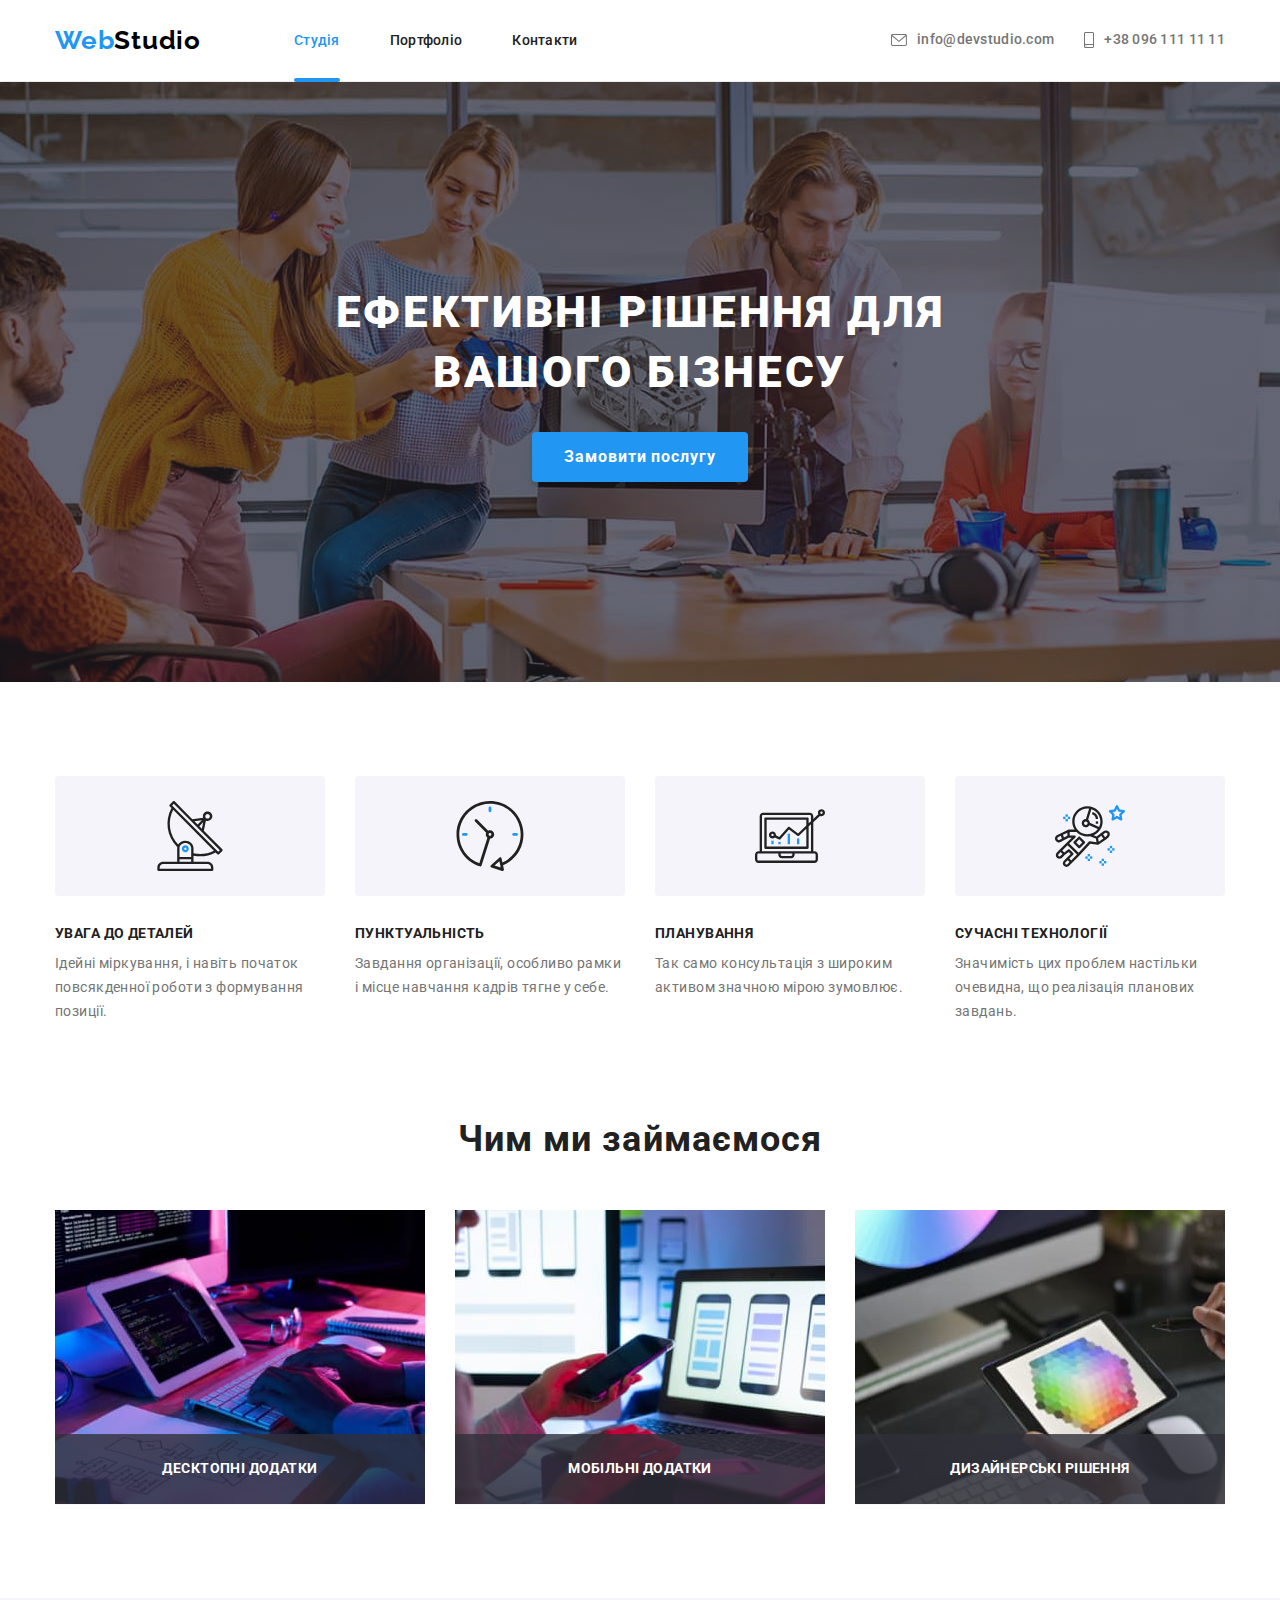
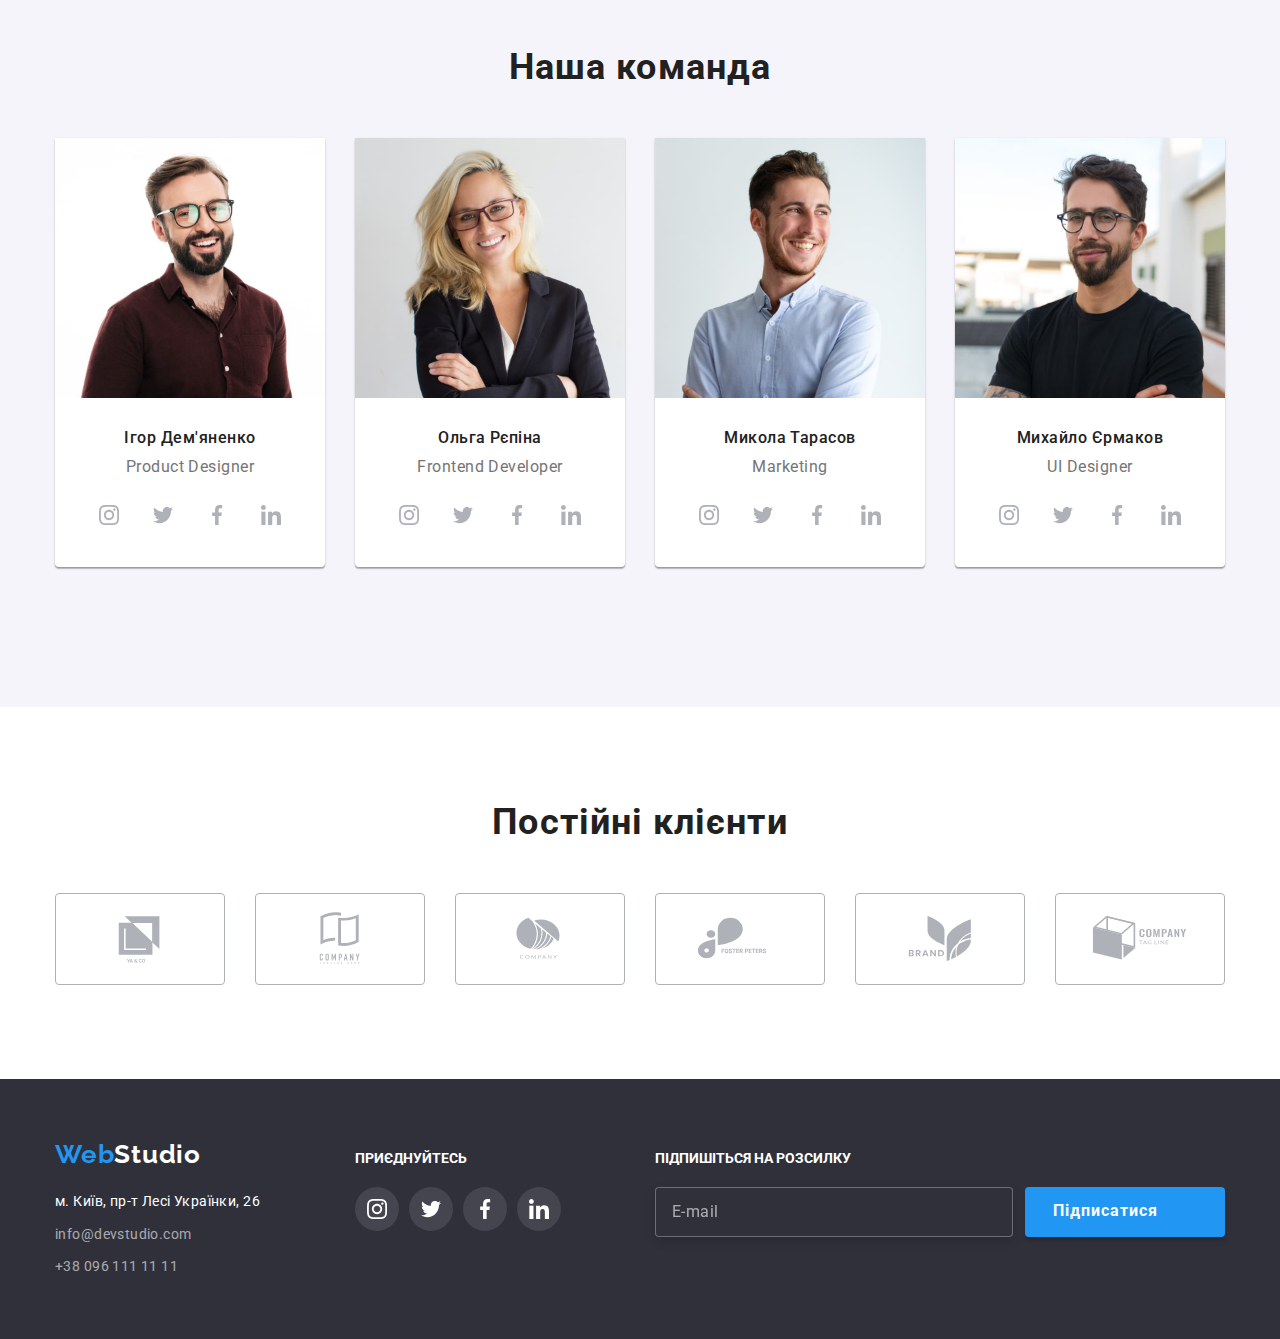
<file: index.html>
<!DOCTYPE html>
<html lang="uk">
  <head>
    <meta charset="UTF-8" />
    <meta http-equiv="X-UA-Compatible" content="IE=edge" />
    <meta name="viewport" content="width=device-width, initial-scale=1.0" />
    <title>Головна</title>
    <!-- шрифти -->
    <link rel="preconnect" href="https://fonts.googleapis.com" />
    <link rel="preconnect" href="https://fonts.gstatic.com" crossorigin />
    <link
      href="https://fonts.googleapis.com/css2?family=Raleway:wght@700&family=Roboto:wght@400;500;700;900&display=swap"
      rel="stylesheet"
    />
    <!-- стилі -->
    <link
      rel="stylesheet"
      href=" https://cdnjs.cloudflare.com/ajax/libs/modern-normalize/1.1.0/modern-normalize.min.css"
    />
    <link rel="stylesheet" href="./css/main.min.css" />
  </head>
  <body>
    <header class="header section">
      <div class="container div-header">
        <nav class="navigaition">
          <a class="logo navigation__logo link" href="./index.html"
            ><span class="logo-accent">Web</span>Studio</a
          >
          <ul class="menu list">
            <li class="menu__list">
              <a
                class="menu__link link-text link-accent link menu__link_current current"
                href="./index.html"
                >Студія</a
              >
            </li>
            <li class="menu__list">
              <a class="menu__link link-text link-accent link" href="./portfolio.html">Портфоліо</a>
            </li>
            <li class="menu__list">
              <a class="menu__link link-text link-accent link" href="">Контакти</a>
            </li>
          </ul>
        </nav>
        <ul class="header-list list">
          <li header-item>
            <a class="mailto link-text link-accent link" href="mailto:info@devstudio.com"
              ><svg
                aria-label="Іконка почтової скриньки"
                class="mailto__icon"
                width="16px"
                height="12px"
              >
                <use href="./images/sprite.svg#icon-envelope"></use></svg
              >info@devstudio.com</a
            >
          </li>
          <li header-item>
            <a class="contact-phone-number link-text link-accent link" href="tel:+380961111111"
              ><svg
                aria-label="Iконка телефон"
                class="contact-phone-number__icon"
                width="10px"
                height="16px"
              >
                <use href="./images/sprite.svg#icon-smartphone"></use></svg
              >+38 096 111 11 11</a
            >
          </li>
        </ul>
      </div>
    </header>
    <main>
      <section class="hero section">
        <div class="container">
          <h1 class="hero-title transform">Ефективні рішення для вашого бізнесу</h1>
          <button type="button" class="button button-primary" data-modal-open>
            Замовити послугу
          </button>
        </div>
      </section>

      <section class="benefits section">
        <div class="container">
          <h2 class="visually-hidden">Hаші переваги</h2>

          <ul class="benefits-list list">
            <li class="benefits-item">
              <div class="benefits-item-div">
                <svg
                  aria-label="Малюнок антени"
                  class="benefits-item-svg"
                  width="70px"
                  heigt="70px"
                >
                  <use href="./images/sprite.svg#icon-antenna"></use>
                </svg>
              </div>
              <h3 class="benefits-title transform">Увага до деталей</h3>
              <p class="benefits-text">
                Ідейні міркування, і навіть початок повсякденної роботи з формування позиції.
              </p>
            </li>

            <li class="benefits-item">
              <div class="benefits-item-div">
                <svg
                  aria-label="Малюнок годинника"
                  class="benefits-item-svg"
                  width="70px"
                  heigt="70px"
                >
                  <use href="./images/sprite.svg#icon-clock"></use>
                </svg>
              </div>
              <h3 class="benefits-title transform">Пунктуальність</h3>
              <p class="benefits-text">
                Завдання організації, особливо рамки і місце навчання кадрів тягне у себе.
              </p>
            </li>
            <li class="benefits-item">
              <div class="benefits-item-div">
                <svg
                  aria-label="Малюнок графіка"
                  class="benefits-item-svg"
                  width="70px"
                  heigt="70px"
                >
                  <use href="./images/sprite.svg#icon-diagram"></use>
                </svg>
              </div>
              <h3 class="benefits-title transform">Планування</h3>
              <p class="benefits-text">
                Так само консультація з широким активом значною мірою зумовлює.
              </p>
            </li>
            <li class="benefits-item">
              <div class="benefits-item-div">
                <svg
                  aria-label="Малюнок астронавта"
                  class="benefits-item-svg"
                  width="70px"
                  heigt="70px"
                >
                  <use href="./images/sprite.svg#icon-astronaut"></use>
                </svg>
              </div>
              <h3 class="benefits-title transform">Сучасні технології</h3>
              <p class="benefits-text">
                Значимість цих проблем настільки очевидна, що реалізація планових завдань.
              </p>
            </li>
          </ul>
        </div>
      </section>

      <section class="work section">
        <div class="container">
          <h2 class="work-title title">Чим ми займаємося</h2>
          <ul class="work-list list">
            <li class="work-item">
              <div class="work-img-wrapper">
                <img
                  class="work-img"
                  src="./images/working_1.jpg"
                  alt="Дівчина робить в офісі"
                  width="370"
                  height="294"
                />
                <p class="work-img-text transform">Десктопні додатки</p>
              </div>
            </li>

            <li class="work-item">
              <div class="work-img-wrapper">
                <img
                  class="work-img"
                  src="./images/working_2.jpg"
                  alt="Дівчина робить в офісі"
                  width="370"
                  height="294"
                />
                <p class="work-img-text transform">Мобільні додатки</p>
              </div>
            </li>

            <li class="work-item">
              <div class="work-img-wrapper">
                <img
                  class="work-img"
                  src="./images/working_3.jpg"
                  alt="Дівчина робить в офісі"
                  width="370"
                  height="294"
                />
                <p class="work-img-text transform">Дизайнерські рішення</p>
              </div>
            </li>
          </ul>
        </div>
      </section>

      <section class="team section">
        <div class="container">
          <h2 class="team-title title">Наша команда</h2>
          <ul class="team-list list">
            <li class="team-item">
              <img
                class="team-img"
                src="./images/igor_demyanenko.jpg"
                alt="Фото сотрудников"
                width="270"
                height="260"
              />
              <h3 class="team-item-title">Ігор Дем'яненко</h3>
              <p class="team-item-text" lang="en">Product Designer</p>
              <ul class="team-social-list list">
                <li class="team-social-item">
                  <a class="team-social-link link" href="https://www.instagram.com/">
                    <svg
                      lang="en"
                      aria-label="icon twitter"
                      class="team-social-icon"
                      width="20"
                      height="20"
                    >
                      <use href="./images/sprite.svg#icon-instagram"></use>
                    </svg>
                  </a>
                </li>
                <li class="team-social-item">
                  <a
                    class="team-social-link link"
                    href="https://twitter.com/
"
                  >
                    <svg
                      lang="en"
                      aria-label="icon twitter"
                      class="team-social-icon"
                      width="20"
                      height="20"
                    >
                      <use href="./images/sprite.svg#icon-twitter"></use></svg
                  ></a>
                </li>

                <li class="team-social-item">
                  <a
                    class="team-social-link link"
                    href="https://www.facebook.com/
"
                    ><svg lang="en" aria-label="" class="team-social-icon" width="20" height="20">
                      <use href="./images/sprite.svg#icon-facebook"></use></svg
                  ></a>
                </li>
                <li class="team-social-item">
                  <a
                    class="team-social-link link"
                    href="https://www.linkedin.com/
"
                    ><svg
                      lang="en"
                      aria-label="icon linkedin"
                      class="team-social-icon"
                      width="20"
                      height="20"
                    >
                      <use href="./images/sprite.svg#icon-linkedin"></use>
                    </svg>
                  </a>
                </li>
              </ul>
            </li>

            <li class="team-item">
              <img
                class="team-img"
                src="./images/olga_repina.jpg"
                alt="Фото сотрудников"
                width="270"
                height="260"
              />
              <h3 class="team-item-title">Ольга Рєпіна</h3>
              <p class="team-item-text" lang="en">Frontend Developer</p>
              <ul class="team-social-list list">
                <li class="team-social-item">
                  <a class="team-social-link link" href="https://www.instagram.com/">
                    <svg
                      lang="en"
                      aria-label="icon instagram"
                      class="team-social-icon"
                      width="20"
                      height="20"
                    >
                      <use href="./images/sprite.svg#icon-instagram"></use>
                    </svg>
                  </a>
                </li>
                <li class="team-social-item">
                  <a
                    class="team-social-link link"
                    href="https://twitter.com/
"
                  >
                    <svg
                      lang="en"
                      aria-label="icon twitter"
                      class="team-social-icon"
                      width="20"
                      height="20"
                    >
                      <use href="./images/sprite.svg#icon-twitter"></use></svg
                  ></a>
                </li>

                <li class="team-social-item">
                  <a
                    class="team-social-link link"
                    href="https://www.facebook.com/
"
                    ><svg lang="en" aria-label="" class="team-social-icon" width="20" height="20">
                      <use href="./images/sprite.svg#icon-facebook"></use></svg
                  ></a>
                </li>
                <li class="team-social-item">
                  <a
                    class="team-social-link link"
                    href="https://www.linkedin.com/
"
                    ><svg
                      lang="en"
                      aria-label="icon linkedin"
                      class="team-social-icon"
                      width="20"
                      height="20"
                    >
                      <use href="./images/sprite.svg#icon-linkedin"></use>
                    </svg>
                  </a>
                </li>
              </ul>
            </li>

            <li class="team-item">
              <img
                class="team-img"
                src="./images/nikolai_tarasov.jpg"
                alt="Фото сотрудников"
                width="270"
                height="260"
              />
              <h3 class="team-item-title">Микола Тарасов</h3>
              <p class="team-item-text" lang="en">Marketing</p>
              <ul class="team-social-list list">
                <li class="team-social-item">
                  <a class="team-social-link link" href="https://www.instagram.com/">
                    <svg
                      lang="en"
                      aria-label="icon instagram"
                      class="team-social-icon"
                      width="20"
                      height="20"
                    >
                      <use href="./images/sprite.svg#icon-instagram"></use>
                    </svg>
                  </a>
                </li>
                <li class="team-social-item">
                  <a
                    class="team-social-link link"
                    href="https://twitter.com/
"
                  >
                    <svg
                      lang="en"
                      aria-label="icon twitter"
                      class="team-social-icon"
                      width="20"
                      height="20"
                    >
                      <use href="./images/sprite.svg#icon-twitter"></use></svg
                  ></a>
                </li>

                <li class="team-social-item">
                  <a
                    class="team-social-link link"
                    href="https://www.facebook.com/
"
                    ><svg lang="en" aria-label="" class="team-social-icon" width="20" height="20">
                      <use href="./images/sprite.svg#icon-facebook"></use></svg
                  ></a>
                </li>
                <li class="team-social-item">
                  <a
                    class="team-social-link link"
                    href="https://www.linkedin.com/
"
                    ><svg
                      lang="en"
                      aria-label="icon linkedin"
                      class="team-social-icon"
                      width="20"
                      height="20"
                    >
                      <use href="./images/sprite.svg#icon-linkedin"></use>
                    </svg>
                  </a>
                </li>
              </ul>
            </li>
            <li class="team-item">
              <img
                class="team-img"
                src="./images/mikhail_ermakov.jpg"
                alt="Фото сотрудников"
                width="270"
                height="260"
              />
              <h3 class="team-item-title">Михайло Єрмаков</h3>
              <p class="team-item-text" lang="en">UI Designer</p>
              <ul class="team-social-list list">
                <li class="team-social-item">
                  <a class="team-social-link link" href="https://www.instagram.com/">
                    <svg
                      lang="en"
                      aria-label="icon instagram"
                      class="team-social-icon"
                      width="20"
                      height="20"
                    >
                      <use href="./images/sprite.svg#icon-instagram"></use>
                    </svg>
                  </a>
                </li>
                <li class="team-social-item">
                  <a
                    class="team-social-link link"
                    href="https://twitter.com/
"
                  >
                    <svg
                      lang="en"
                      aria-label="icon twitter"
                      class="team-social-icon"
                      width="20"
                      height="20"
                    >
                      <use href="./images/sprite.svg#icon-twitter"></use></svg
                  ></a>
                </li>

                <li class="team-social-item">
                  <a
                    class="team-social-link link"
                    href="https://www.facebook.com/
"
                    ><svg lang="en" aria-label="" class="team-social-icon" width="20" height="20">
                      <use href="./images/sprite.svg#icon-facebook"></use></svg
                  ></a>
                </li>
                <li class="team-social-item">
                  <a
                    class="team-social-link link"
                    href="https://www.linkedin.com/
"
                    ><svg
                      lang="en"
                      aria-label="icon linkedin"
                      class="team-social-icon"
                      width="20"
                      height="20"
                    >
                      <use href="./images/sprite.svg#icon-linkedin"></use>
                    </svg>
                  </a>
                </li>
              </ul>
            </li>
          </ul>
        </div>
      </section>

      <section class="client section">
        <div class="container">
          <h2 class="client-title title">Постійні клієнти</h2>
          <ul class="client-list list">
            <li class="client-item">
              <a class="client-link" href=""
                ><svg
                  aria-label="Логотип компанії"
                  class="client-link-icon"
                  width="106"
                  height="60"
                >
                  <use href="./images/sprite.svg#icon-logo1"></use>
                </svg>
              </a>
            </li>
            <li class="client-item">
              <a class="client-link" href=""
                ><svg
                  aria-label="Логотип компанії"
                  class="client-link-icon"
                  width="106"
                  height="60"
                >
                  <use href="./images/sprite.svg#icon-Logo2"></use>
                </svg>
              </a>
            </li>
            <li class="client-item">
              <a class="client-link" href=""
                ><svg
                  aria-label="Логотип компанії"
                  class="client-link-icon"
                  width="106"
                  height="60"
                >
                  <use href="./images/sprite.svg#icon-Logo3"></use>
                </svg>
              </a>
            </li>
            <li class="client-item">
              <a class="client-link" href=""
                ><svg
                  aria-label="Логотип компанії"
                  class="client-link-icon"
                  width="106"
                  height="60"
                >
                  <use href="./images/sprite.svg#icon-Logo4"></use></svg
              ></a>
            </li>
            <li class="client-item">
              <a class="client-link" href=""
                ><svg
                  aria-label="Логотип компанії"
                  class="client-link-icon"
                  width="106"
                  height="60"
                >
                  <use href="./images/sprite.svg#icon-Logo5"></use></svg
              ></a>
            </li>
            <li class="client-item">
              <a class="client-link" href=""
                ><svg
                  aria-label="Логотип компанії"
                  class="client-link-icon"
                  width="106"
                  height="60"
                >
                  <use href="./images/sprite.svg#icon-Logo6"></use></svg
              ></a>
            </li>
          </ul>
        </div>
      </section>
    </main>

    <footer class="footer section">
      <div class="container footer-div">
        <div class="footer-address-div">
          <a class="logo logo-footer link" href="./index.html"
            ><span class="logo-accent">Web</span>Studio</a
          >
          <address class="address">
            <ul class="address-list list">
              <li class="address-item">
                <a class="address-link footer-link-text link-accent link" href=""
                  >м. Київ, пр-т Лесі Українки, 26</a
                >
              </li>
              <li class="address-item">
                <a class="mailto footer-link-text link-accent link" href="mailto:info@devstudio.com"
                  >info@devstudio.com</a
                >
              </li>
              <li class="address-item">
                <a
                  class="contact-phone-number footer-link-text link-accent link"
                  href="tel:+380961111111"
                  >+38 096 111 11 11</a
                >
              </li>
            </ul>
          </address>
        </div>

        <div class="footer-icon-div">
          <p class="footer-icon-text footer-title-text transform">Приєднуйтесь</p>
          <ul class="footer-icon-list list">
            <li class="footer-icon-item">
              <a
                class="footer-icon-link link"
                href="https://www.instagram.com/
"
                ><svg
                  lang="en"
                  aria-label="icon instagram"
                  class="footer-icon"
                  width="20"
                  height="20"
                >
                  <use href="./images/sprite.svg#icon-instagram"></use>
                </svg>
              </a>
            </li>
            <li class="footer-icon-item">
              <a
                class="footer-icon-link link"
                href="https://twitter.com/
"
                ><svg
                  lang="en"
                  aria-label="icon twitter"
                  class="footer-icon"
                  width="20"
                  height="20"
                >
                  <use href="./images/sprite.svg#icon-twitter"></use>
                </svg>
              </a>
            </li>
            <li class="footer-icon-item">
              <a
                class="footer-icon-link link"
                href="https://www.facebook.com/
"
                ><svg lang="en" aria-label="" class="footer-icon" width="20" height="20">
                  <use href="./images/sprite.svg#icon-facebook"></use>
                </svg>
              </a>
            </li>
            <li class="footer-icon-item">
              <a
                class="footer-icon-link link"
                href="https://www.linkedin.com/
"
                ><svg
                  lang="en"
                  aria-label="icon linkedin"
                  class="footer-icon"
                  width="20"
                  height="20"
                >
                  <use href="./images/sprite.svg#icon-linkedin"></use>
                </svg>
              </a>
            </li>
          </ul>
        </div>

        <div class="footer-form-div">
          <p class="footer-form-text footer-title-text transform">Підпишіться на розсилку</p>
          <form class="footer-modal-form">
            <div class="footer-modal-div">
              <input
                type="email"
                class="footer-modal-form-field"
                name="user_email"
                placeholder="E-mail"
                required
              />
              <button type="submit" class="footer-modal-button button button-primary">
                Підписатися
                <svg
                  aria-label="Iконка літачка"
                  class="footer-modal-button-svg"
                  width="24"
                  height="24"
                >
                  <use href="./images/sprite.svg#icon-send"></use>
                </svg>
              </button>
            </div>
          </form>
        </div>
      </div>
    </footer>

    <div class="backdrop is-hidden" data-modal>
      <div class="modal">
        <button type="button" class="modal-close-btn" data-modal-close>
          <svg aria-label="Запкриваюча кнопка" class="icon-close" width="18" height="18">
            <use href="./images/sprite.svg#icon-close"></use>
          </svg>
        </button>
        <p class="modal-form-title">Залиште свої дані, ми вам передзвонимо</p>
        <form class="modal-form">
          <label class="modal-form-field">
            <span class="modal-form-field-desc">Ім'я</span>
            <span class="modal-form-input-wrapper">
              <input
                type="text"
                class="modal-form-input"
                required
                pattern="[a-zA-Zа-яА-ЯїЇіІ]+"
                name="user_name"
              />
              <svg
                aria-label="Іконка сілует людини"
                class="modal-form-input-icon"
                width="18"
                height="18"
              >
                <use href="./images/sprite.svg#icon-input-user"></use>
              </svg>
            </span>
          </label>

          <label class="modal-form-field">
            <span class="modal-form-field-desc">Телефон</span>
            <span class="modal-form-input-wrapper">
              <input
                type="text"
                class="modal-form-input"
                required
                pattern="[0-9]{3}-[0-9]{3}-[0-9]{2}-[0-9]{2}"
                name="user_phone"
              />
              <svg
                lang="en"
                aria-label="Іконка телефон"
                class="modal-form-input-icon"
                width="18"
                height="18"
              >
                <use href="./images/sprite.svg#icon-input-phone"></use>
              </svg>
            </span>
          </label>

          <label class="modal-form-field">
            <span class="modal-form-field-desc">Пошта</span>
            <span class="modal-form-input-wrapper">
              <input type="text" class="modal-form-input" name="user_email" />
              <svg aria-label="Іконка конверт" class="modal-form-input-icon" width="18" height="18">
                <use href="./images/sprite.svg#icon-input-email"></use>
              </svg>
            </span>
          </label>

          <label class="modal-form-field-message">
            <span class="modal-form-field-desc"> Коментар</span>

            <textarea
              name="user_message"
              class="modal-form-message"
              placeholder="Введіть текст"
            ></textarea>
          </label>

          <label class="modal-form-check-field">
            <input type="checkbox" class="modal-form-check" name="user_polici" required />
            <svg class="modal-form-own-checkbox" width="16" height="15">
              <use
                class="modal-form-own-checkbox-icon"
                href="./images/sprite.svg#icon-checkmark"
              ></use>
            </svg>
            Погоджуюся з розсилкою та приймаю
            <a class="modal-form-check-link" href="">Умови договору </a>
          </label>
          <button type="submit" class="modal-form-sumbit button button-primary">Відправити</button>
        </form>
      </div>
    </div>

    <script src="./js/modal.js"></script>
  </body>
</html>
</file>
<file: css/main.min.css>
:root{--primary-color: #212121;--secondary-color: #757575;--secondary-color-w: #FFFFFF;--additional-color: rgba(255, 255, 255, 0.6);--accent-color: #2196F3;--primary-font-family: "Roboto", sans-serif;--secondary-font-family: "Raleway", sans-serif;--primary-background-color: #ffffff;--secondary-background-color-lige: rgba(47, 48, 58, 0.4);--secondary-background-color-dark: #2F303A;--accent-background-color: #AFB1B8;--transition-dur-and-func: 250ms cubic-bezier(0.4, 0, 0.2, 1)}.visually-hidden{position:absolute;white-space:nowrap;width:1px;height:1px;overflow:hidden;border:0;padding:0;clip:rect(0 0 0 0);clip-path:inset(50%);margin:-1px}h1,h2,h3,h4,p{margin-top:0;margin-bottom:0}ul,ol{margin-top:0;margin-bottom:0;padding-left:0}button{cursor:pointer}img{display:block}.list{list-style:none}.link{text-decoration:none}body{color:var(--primary-color);font-family:var(--primary-font-family);background-color:var(--primary-background-color)}.section{padding-top:94px;padding-bottom:94px}.container{width:1200px;padding:0 15px;margin-left:auto;margin-right:auto}.link-text{color:var(--secondary-color);font-weight:500;font-size:14px;line-height:1.14;letter-spacing:.02em}.title{font-size:36px;line-height:1.17;text-align:center;letter-spacing:.03em;margin-bottom:50px}.transform{text-transform:uppercase}.link-accent{transition:color var(--transition-dur-and-func)}.link-accent:hover,.link-accent:focus{color:var(--accent-color)}.button{display:block;font-size:16px;line-height:1.9;text-align:center;border:none;border-radius:4px;transition:background-color var(--transition-dur-and-func)}.button-primary{color:var(--secondary-color-w);background-color:var(--accent-color);font-weight:700;line-height:1.9;letter-spacing:.06em;margin-right:auto;margin-left:auto;width:216px;height:50px;box-shadow:0px 4px 4px rgba(0,0,0,.15);transition:background-color var(--transition-dur-and-func)}.button-primary:hover,.button-primary:focus{background:#188ce8;box-shadow:0px 4px 4px rgba(0,0,0,.15);border-radius:4px}.button-secondary{color:var(--primary-color);background-color:#f5f4fa;font-weight:500;line-height:1.6;letter-spacing:.03em;padding:6px 22px;transition:color var(--transition-dur-and-func),background-color var(--transition-dur-and-func),box-shadow var(--transition-dur-and-func)}.button-secondary:hover,.button-secondary:focus{color:var(--secondary-color-w);background-color:var(--accent-color);box-shadow:0px 4px 4px rgba(0,0,0,.25)}.button-activ:active{color:var(--accent-color)}.logo{color:#000;font-family:var(--secondary-font-family);font-weight:700;font-size:26px;line-height:1.19;letter-spacing:.03em;transition:color 250ms var(--transition-dur-and-func)}.logo:hover{color:var(--accent-color)}.navigation__logo{margin-right:93px}.logo-accent{color:var(--accent-color)}.logo-footer{color:var(--secondary-color-w)}.footer-modal-form{width:570px}.footer-modal-div{display:flex;justify-content:space-between;column-gap:12px}.footer-modal-button{display:flex;align-items:center;column-gap:10px;width:200px;padding-left:28px;padding-right:28px}.footer-modal-form-field{border:1px solid rgba(255,255,255,.3);filter:drop-shadow(0px 4px 4px rgba(0, 0, 0, 0.15));border-radius:4px;width:358px;height:50px;padding-left:16px;color:var(--secondary-color-w);background-color:var(--secondary-background-color-dark)}.footer-modal-form-field::placeholder{font-weight:400;font-size:16px;line-height:1.25;display:flex;align-items:center;letter-spacing:.03em;color:rgba(255,255,255,.6)}.modal{position:absolute;top:50%;left:50%;transform:translate(-50%, -50%);width:528px;height:581px;padding:40px;background-color:var(--secondary-color-w);box-shadow:0px 1px 3px rgba(0,0,0,.12),0px 1px 1px rgba(0,0,0,.14),0px 2px 1px rgba(0,0,0,.2);border-radius:4px}.modal-close-btn{position:absolute;width:30px;height:30px;top:8px;right:8px;display:flex;align-items:center;justify-content:center;background-color:var(--secondary-color-w);border:1px solid rgba(0,0,0,.1);border-radius:50%;padding:0}.modal-close-btn:hover .icon-close{color:var(--accent-color)}.icon-close{fill:currentColor;transition:transform var(--transition-dur-and-func)}.backdrop.is-hidden{opacity:0;visibility:hidden;pointer-events:none}.contact-form-input{width:100%;height:15px;padding-left:15px;padding-bottom:20px}.contact-form-btn{margin-right:auto;margin-left:auto}.contact-form-message{width:100%;height:100%;padding:15px;margin-bottom:20px;resize:none}.modal-form{display:flex;flex-direction:column}.modal-form-title{font-weight:700;font-size:20px;line-height:1.15;text-align:center;letter-spacing:.03em;margin-bottom:12px}.modal-form-input-wrapper{position:relative;display:block}.modal-form-input-icon{position:absolute;top:50%;left:12px;transform:translateY(-50%);fill:currentColor;transition:color var(--transition-dur-and-func);transition:border-color var(--transition-dur-and-func)}.modal-form-input:focus+.modal-form-input-icon{color:var(--accent-color)}.modal-form-input{width:100%;height:40px;border:1px solid var(--primary-color);border-radius:4px;padding-left:42px;border:1px solid rgba(33,33,33,.2);border-radius:4px;transition:border-color var(--transition-dur-and-func),color var(--transition-dur-and-func)}.modal-form-input:focus{outline:none;border-color:var(--accent-color)}.modal-form-field{margin-bottom:10px}.modal-form-field:last-child{margin-bottom:0px}.modal-form-field-desc{display:block;margin-bottom:4px;font-weight:400;font-size:12px;line-height:1.17;letter-spacing:.01em;color:var(--secondary-color)}.modal-form-message{display:block;width:100%;height:120px;padding:12px 16px;border:1px solid rgba(33,33,33,.2);border-radius:4px;resize:none;border:1px solid rgba(33,33,33,.2)}.modal-form-message::placeholder{color:rgba(117,117,117,.5);font-weight:400;font-size:12px;line-height:1.17;letter-spacing:.01em}.modal-form-message:focus{outline:none;border-color:var(--accent-color)}.modal-form-own-checkbox{border:2px solid var(--primary-color);border-radius:2px;cursor:pointer}.modal-form-check:checked+.modal-form-own-checkbox{background-color:var(--accent-color);border-color:var(--accent-color)}.modal-form-check-field{display:flex;align-items:center;justify-content:center;column-gap:7px;margin-top:20px;font-weight:400;font-size:14px;line-height:1.71;letter-spacing:.03em;color:var(--secondary-color)}.modal-form-own-checkbox-icon{fill:var(--secondary-color-w);display:none}.modal-form-check:checked+.modal-form-own-checkbox .modal-form-own-checkbox-icon{display:block}.modal-form-check{position:absolute;appearance:none}.modal-form-check-link{color:var(--accent-color)}.modal-form-sumbit{width:200px;margin-top:30px}.portfolio-overlay-wrapper{position:relative;overflow:hidden}.overlay{position:absolute;top:0;left:0;height:100%;width:100%;background-color:rgba(33,150,243,.9);color:var(--secondary-color-w);font-size:18px;line-height:1.56;letter-spacing:.03em;overflow:auto;padding:63px 24px;transform:translateY(100%);transition:transform var(--transition-dur-and-func)}.item-link:hover .overlay,.item-link:focus .overlay{transform:translateY(0%)}.backdrop{position:fixed;top:0;left:0;z-index:100;width:100%;height:100%;background-color:rgba(0,0,0,.2);transition:opasity 250ms ease,visibility 250ms ease}.header{padding-top:25px;padding-bottom:25px;border-bottom:1px solid #ececec}.div-header{display:flex;justify-content:space-between;align-items:center}.navigaition{display:flex;align-items:center}.menu{display:flex;align-items:center;column-gap:50px}.header-list{display:flex;align-items:center;column-gap:30px}.menu__link{color:var(--primary-color)}.menu__link_current{color:var(--accent-color)}.current{color:var(--accent-color)}.menu__link.current::after{position:absolute;content:"";display:block;width:100%;height:4px;background:#2196f3;border-radius:2px;margin-top:28px}.menu__list{position:relative}.mailto,.contact-phone-number{display:flex;align-items:center}.mailto__icon,.contact-phone-number__icon{margin-right:10px;fill:currentColor}.hero{padding-top:200px;padding-bottom:200px;background-color:#c4c4c4;background-image:linear-gradient(rgba(47, 48, 58, 0.4), rgba(47, 48, 58, 0.4)),url("../images/bg/hero-bg.jpg");background-repeat:no-repeat;background-position:center;background-size:cover;max-width:1600px;margin-left:auto;margin-right:auto}.hero-title{font-family:var(--primary-font-family);color:var(--secondary-color-w);width:696px;margin-right:auto;margin-left:auto;margin-bottom:30px;font-weight:900;font-size:44px;line-height:1.37;text-align:center;letter-spacing:.06em}.benefits{padding-bottom:0}.benefits-title{font-size:14px;line-height:1.14;letter-spacing:.03em;margin-bottom:10px}.benefits-text{color:var(--secondary-color);font-size:14px;line-height:1.71;letter-spacing:.03em}.benefits-list{display:flex;column-gap:30px}.benefits-item{flex-basis:calc((100% - 90px)/4)}.benefits-item-div{display:flex;justify-content:center;align-items:center;background-color:#f5f4fa;height:120px;border-radius:4px;margin-bottom:30px}.work-list{display:flex;column-gap:30px}.work-list-item{flex-basis:calc((100% - 60px)/3)}.work-img-wrapper{position:relative}.work-img-text{position:absolute;width:100%;padding-top:27px;padding-bottom:27px;color:var(--secondary-color-w);background-color:rgba(47,48,58,.8);font-weight:700;font-size:14px;line-height:1.14;text-align:center;letter-spacing:.03em;transform:translateY(-100%)}.team{background-color:#f5f4fa;padding-top:48px;padding-bottom:140px}.team-list{display:flex;column-gap:30px}.team-item{background-color:var(--primary-background-color);box-shadow:0px 1px 3px rgba(0,0,0,.12),0px 1px 1px rgba(0,0,0,.14),0px 2px 1px rgba(0,0,0,.2);border-radius:0px 0px 4px 4px;padding-bottom:30px;flex-basis:calc((100% - 90px)/4)}.team-img{margin-bottom:30px}.team-item-title{font-weight:500;font-size:16px;line-height:1.19;text-align:center;letter-spacing:.03em;margin-bottom:10px}.team-item-text{color:var(--secondary-color);font-size:16px;line-height:1.19;text-align:center;letter-spacing:.03em;margin-bottom:16px}.team-social-list{display:flex;justify-content:center;column-gap:10px}.team-social-item{display:flex;justify-content:center;align-items:center}.team-social-link{display:flex;justify-content:center;align-items:center;width:44px;height:44px;border-radius:50%;color:#afb1b8;background-color:var(--secondary-color-w);transition:background-color var(--transition-dur-and-func),color var(--transition-dur-and-func)}.team-social-link:hover,.team-social-link:focus{background-color:var(--accent-color);color:var(--secondary-color-w)}.team-social-icon{fill:currentColor}.client-list{display:flex;column-gap:30px}.client-link{display:flex;align-items:center;justify-content:center;width:170px;height:92px;border:1px solid #afb1b8;border-radius:4px;color:#afb1b8;transition:border var(--transition-dur-and-func),color var(--transition-dur-and-func)}.client-link:hover,.client-link:focus{border:1px solid var(--accent-color);color:var(--accent-color)}.client-link-icon{fill:currentColor}.footer{padding:60px 0;background-color:var(--secondary-background-color-dark)}.address{font-style:normal}.footer-link-text{color:rgba(255,255,255,.6);font-size:14px;line-height:1.71;letter-spacing:.03em}.address-link{color:var(--secondary-color-w)}.footer-title-text{color:var(--secondary-color-w);font-weight:700;font-size:14px;line-height:1.14;margin-bottom:20px}.footer-div{display:flex;justify-content:space-between;align-items:center;align-items:baseline}.footer-address-div{display:flex;flex-direction:column;row-gap:20px}.address-list{display:flex;flex-direction:column;row-gap:9px}.footer-icon-list{display:flex;column-gap:10px}.footer-icon{fill:var(--secondary-color-w)}.footer-icon-link{display:flex;justify-content:center;align-items:center;width:44px;height:44px;border-radius:50%;background-color:rgba(255,255,255,.1);transition:background-color var(--transition-dur-and-func)}.footer-icon-link:hover,.footer-icon-link:focus{background-color:var(--accent-color)}.portfolio-link-title{color:var(--primary-color);font-size:18px;line-height:2;letter-spacing:.06em}.portfolio-link-text{color:var(--secondary-color);font-size:16px;line-height:1.19}.portfolio-btn-list{display:flex;justify-content:center;column-gap:8px;margin-bottom:50px}.portfolio-links-list{display:flex;flex-wrap:wrap;gap:30px}.portfolio-link-item{flex-basis:calc((100% - 60px)/3)}.div-link-border{border:1px solid #eee;border-top:none;padding:20px 24px}.item-link{display:inline-block;transition:box-shadow var(--transition-dur-and-func)}.item-link:hover,.item-link:focus{box-shadow:0px 1px 1px rgba(0,0,0,.12),0px 4px 4px rgba(0,0,0,.06),1px 4px 6px rgba(0,0,0,.16)}/*# sourceMappingURL=main.min.css.map */
</file>
